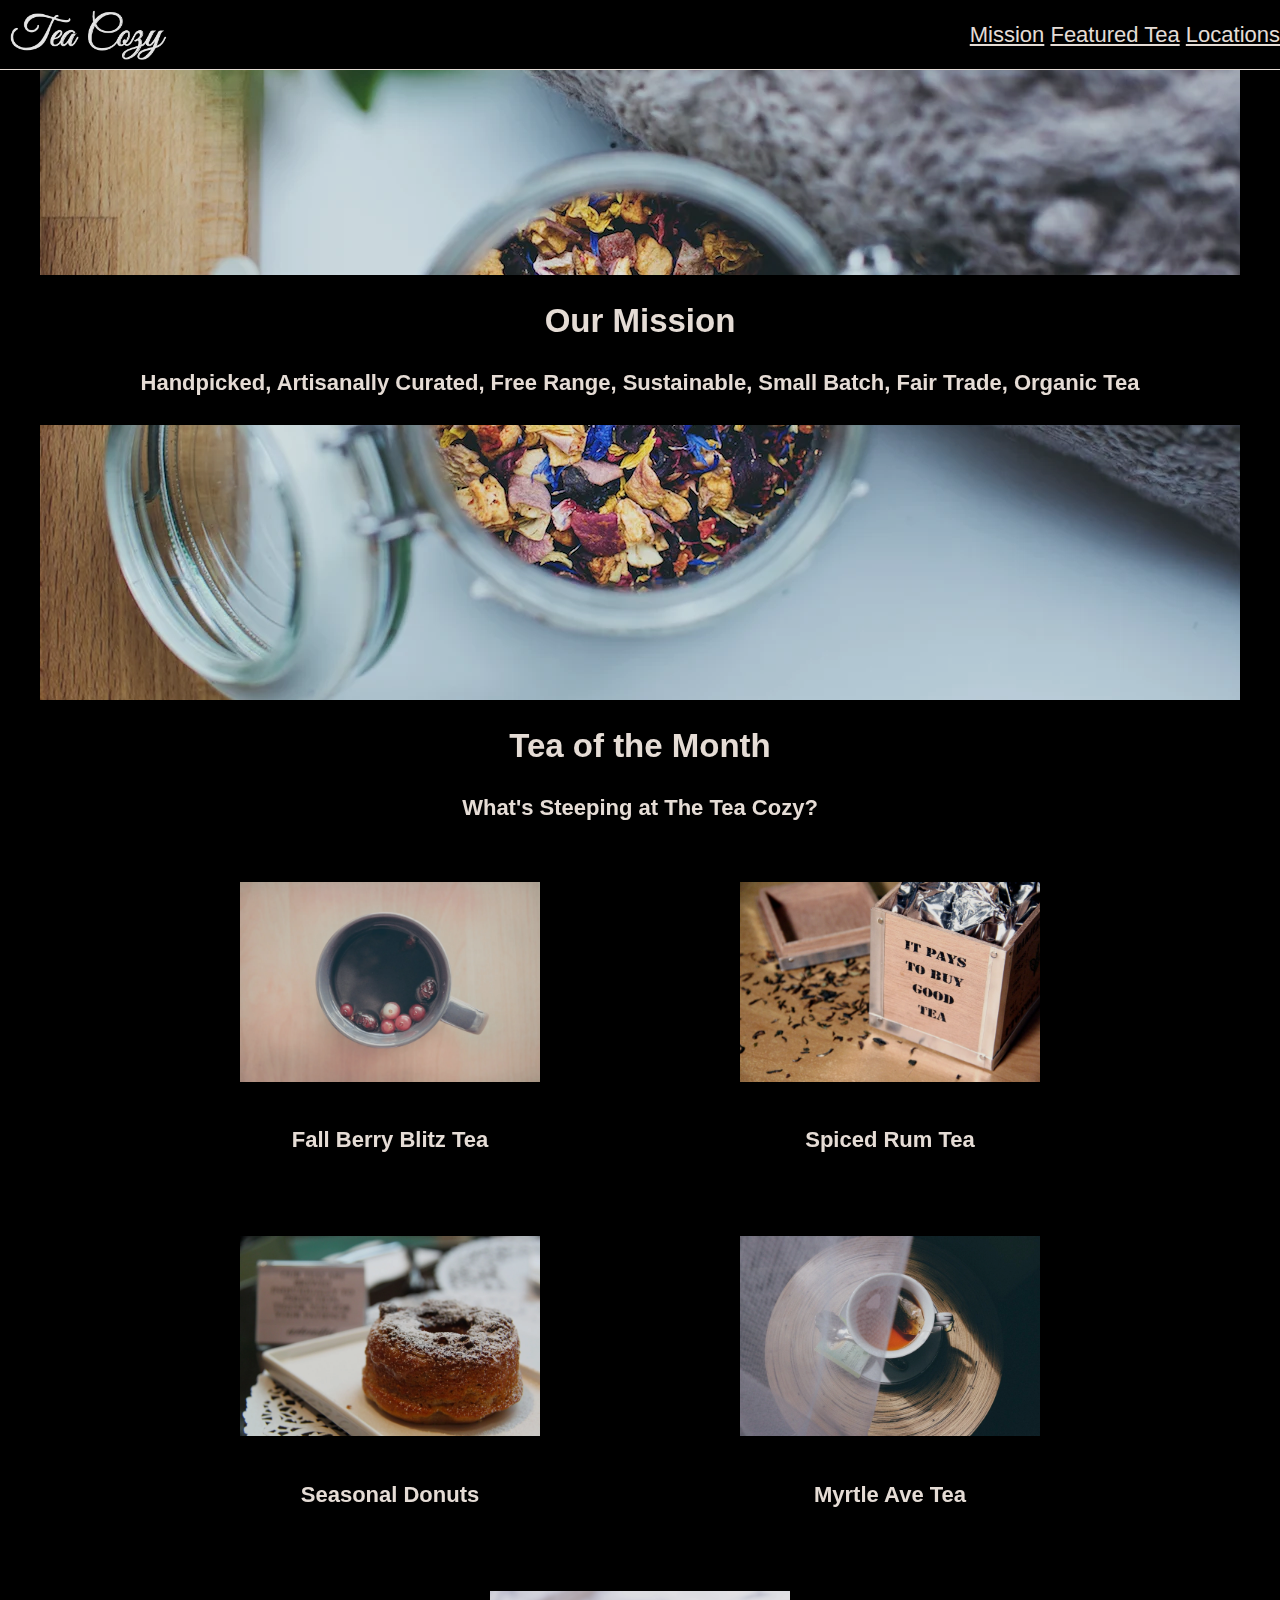
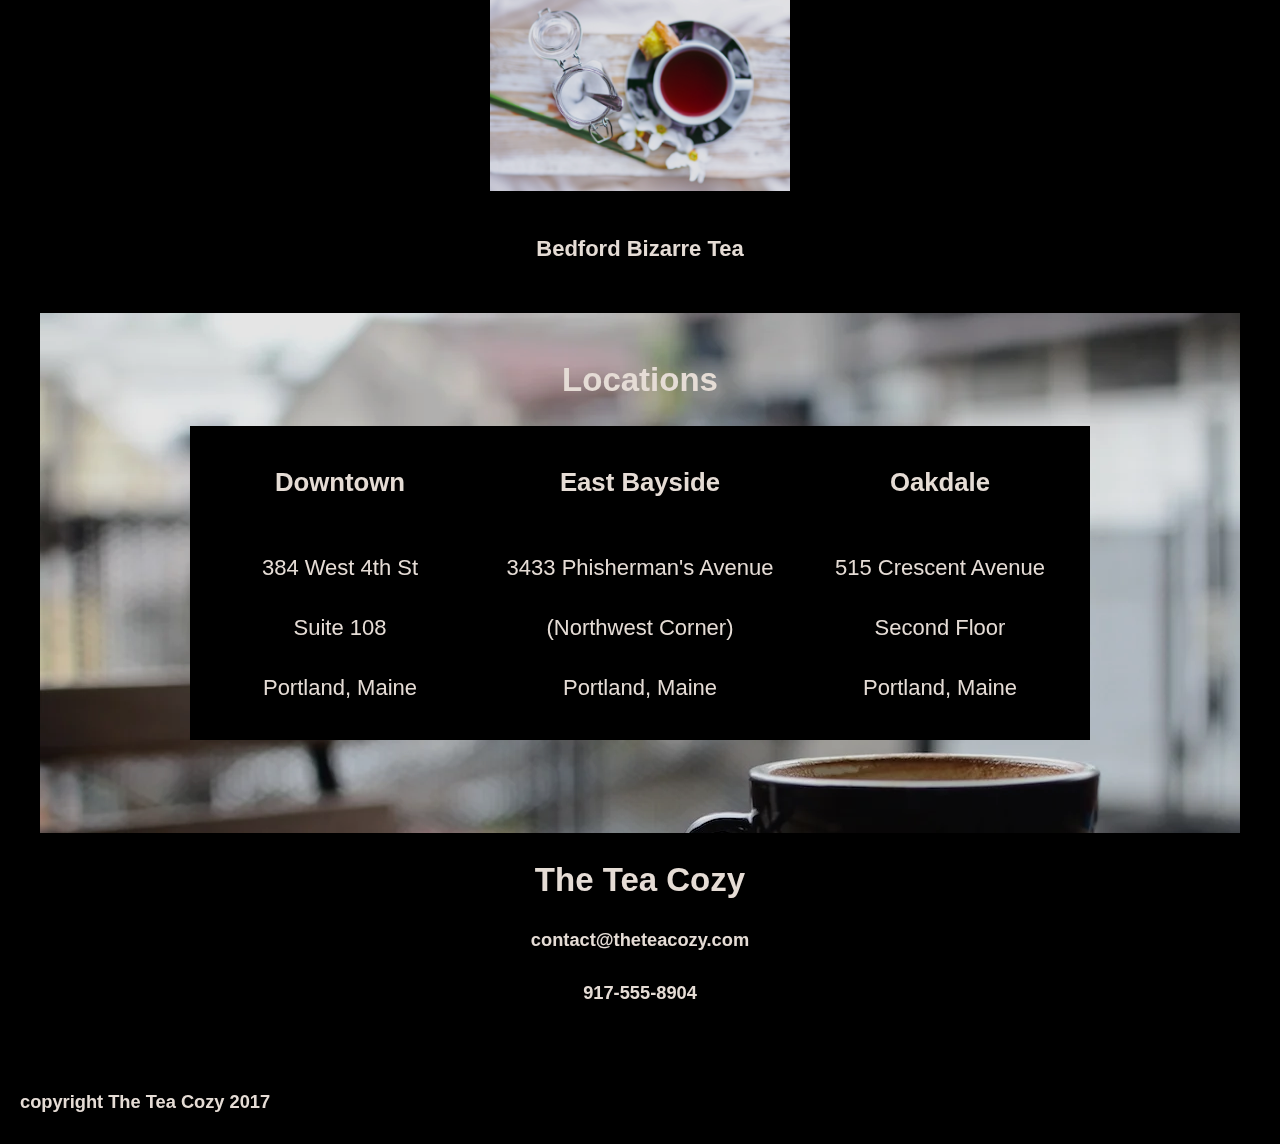
<file: index.html>
<!DOCTYPE html>
<html>

<head>
    <title>Cozy Tea</title>
    <link rel="stylesheet " type="text/css " href="./resources/style.css">
</head>

<body>
    <header>

        <img class="logo" src="./resources/img/logo.webp">

        <nav>
            <span>
                <a href="">Mission</a>
                <a href="">Featured Tea</a>
                <a href="">Locations</a>
        </span>
        </nav>

    </header>
    <section class="banner">
        <div class="mission">
            <h2>Our Mission</h2>
            <h4>Handpicked, Artisanally Curated, Free Range, Sustainable, Small Batch, Fair Trade, Organic Tea</h4>
        </div>
    </section>

    <section class="tea-of-the-month">
        <h2>Tea of the Month</h2>
        <h4>What's Steeping at The Tea Cozy?</h4>
        <div class="tea-figures">
            <figure>
                <img class="teas" src="./resources/img/berryblitz.webp ">
                <figcaption>
                    <h4>Fall Berry Blitz Tea</h4>
                </figcaption>
            </figure>
            <figure>
                <img class="teas" src="./resources/img/spiced-rum.webp">
                <figcaption>
                    <h4>Spiced Rum Tea</h4>
                </figcaption>
            </figure>
            <figure>
                <img class="teas" src="./resources/img/doughnut.webp">
                <figcaption>
                    <h4>Seasonal Donuts</h4>
                </figcaption>
            </figure>
            <figure>
                <img class="teas" src="./resources/img/myrtle-ave.webp">
                <figcaption>
                    <h4>Myrtle Ave Tea</h4>
                </figcaption>
            </figure>
            <figure>
                <img class="teas" src="./resources/img/bedford-bizarre.webp">
                <figcaption>
                    <h4>Bedford Bizarre Tea</h4>
                </figcaption>
            </figure>
        </div>
    </section>

    <section class="locations">
        <h2>Locations</h2>
        <div class="location-container">
            <div class="location-box">
                <h3>Downtown</h3>
                <p>384 West 4th St<br>Suite 108<br>Portland, Maine</p>
            </div>
            <div class="location-box">
                <h3>East Bayside</h3>
                <p>3433 Phisherman's Avenue<br>(Northwest Corner)<br>Portland, Maine</p>
            </div>
            <div class="location-box">
                <h3>Oakdale</h3>
                <p>515 Crescent Avenue<br>Second Floor<br>Portland, Maine</p>
            </div>
        </div>
    </section>
</body>
<footer>
    <section class="contact">
        <h2>The Tea Cozy</h2>
        <h5>contact@theteacozy.com</h5>
        <h5>917-555-8904</h5>
    </section>
    <h5 id="copyright">copyright The Tea Cozy 2017</h5>
</footer>

    
</html>
</file>
<file: resources/style.css>
* {
    font-family: "Helvetica", sans-serif;
    color: seashell;
}

body {
    margin: 0;
    font-family: "Helvetica", sans-serif;
    font-size: 22px;
    color: seashell;
    background-color: black;
    text-align: center;
    opacity: 0.9;
}

header {
    position: fixed;
    z-index: 1;
    display: flex;
    align-items: center;
    justify-content: space-between;
    width: 100%;
    height: 69px;
    border-bottom: 1px solid seashell;
    background-color: black;
}

.logo {
    float: left;
    height: 50px;
    padding-left: 10px;
}

header a {
    text-decoration: underline;
    font-family: "Helvetica", sans-serif;
    font-size: 22px;
    color: seashell;
}

.banner {
    display: flex;
    align-items: center;
    background-image: url(./img/mission-background.webp);
    width: 1200px;
    height: 700px;
    margin: auto;
}

.mission {
    background-color: black;
    width: 1200px;
}

.tea-figures {
    display: flex;
    justify-content: space-around;
    flex-wrap: wrap;
    width: 1000px;
    margin: auto;
    flex-basis: auto;
}

.teas {
    width: 300px;
    height: 200px;
    padding: 10px;
}

.locations {
    background-image: url(./img/locations-background.webp);
    padding-top: 20px;
    margin: auto;
    height: 500px;
    width: 1200px;
    opacity: 1;
}

.location-container {
    display: flex;
    justify-content: center;
    align-content: center;
}

.location-box {
    background-color: black;
    width: 300px;
    line-height: 60px;
    align-self: baseline;
}

.contact {
    height: 200px;
}

#copyright {
    padding-left: 20px;
    text-align: left;
}
</file>
